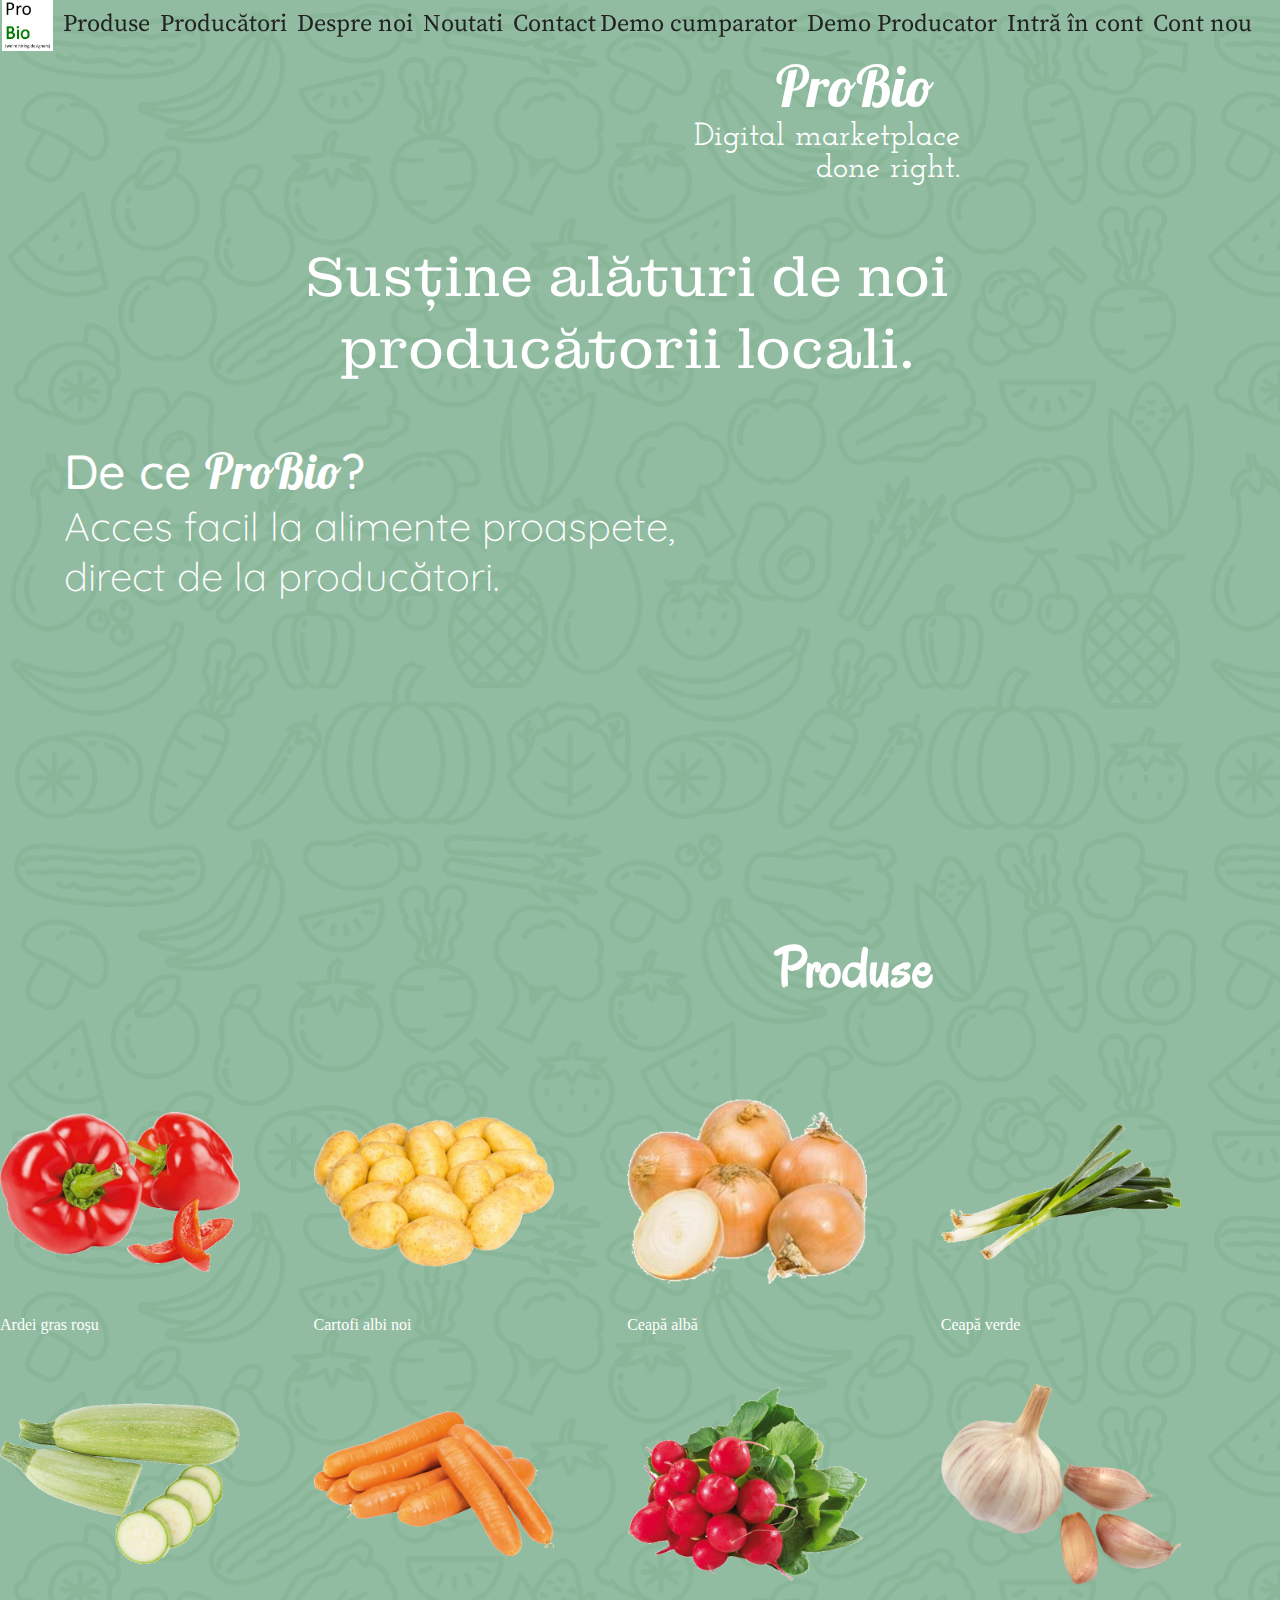
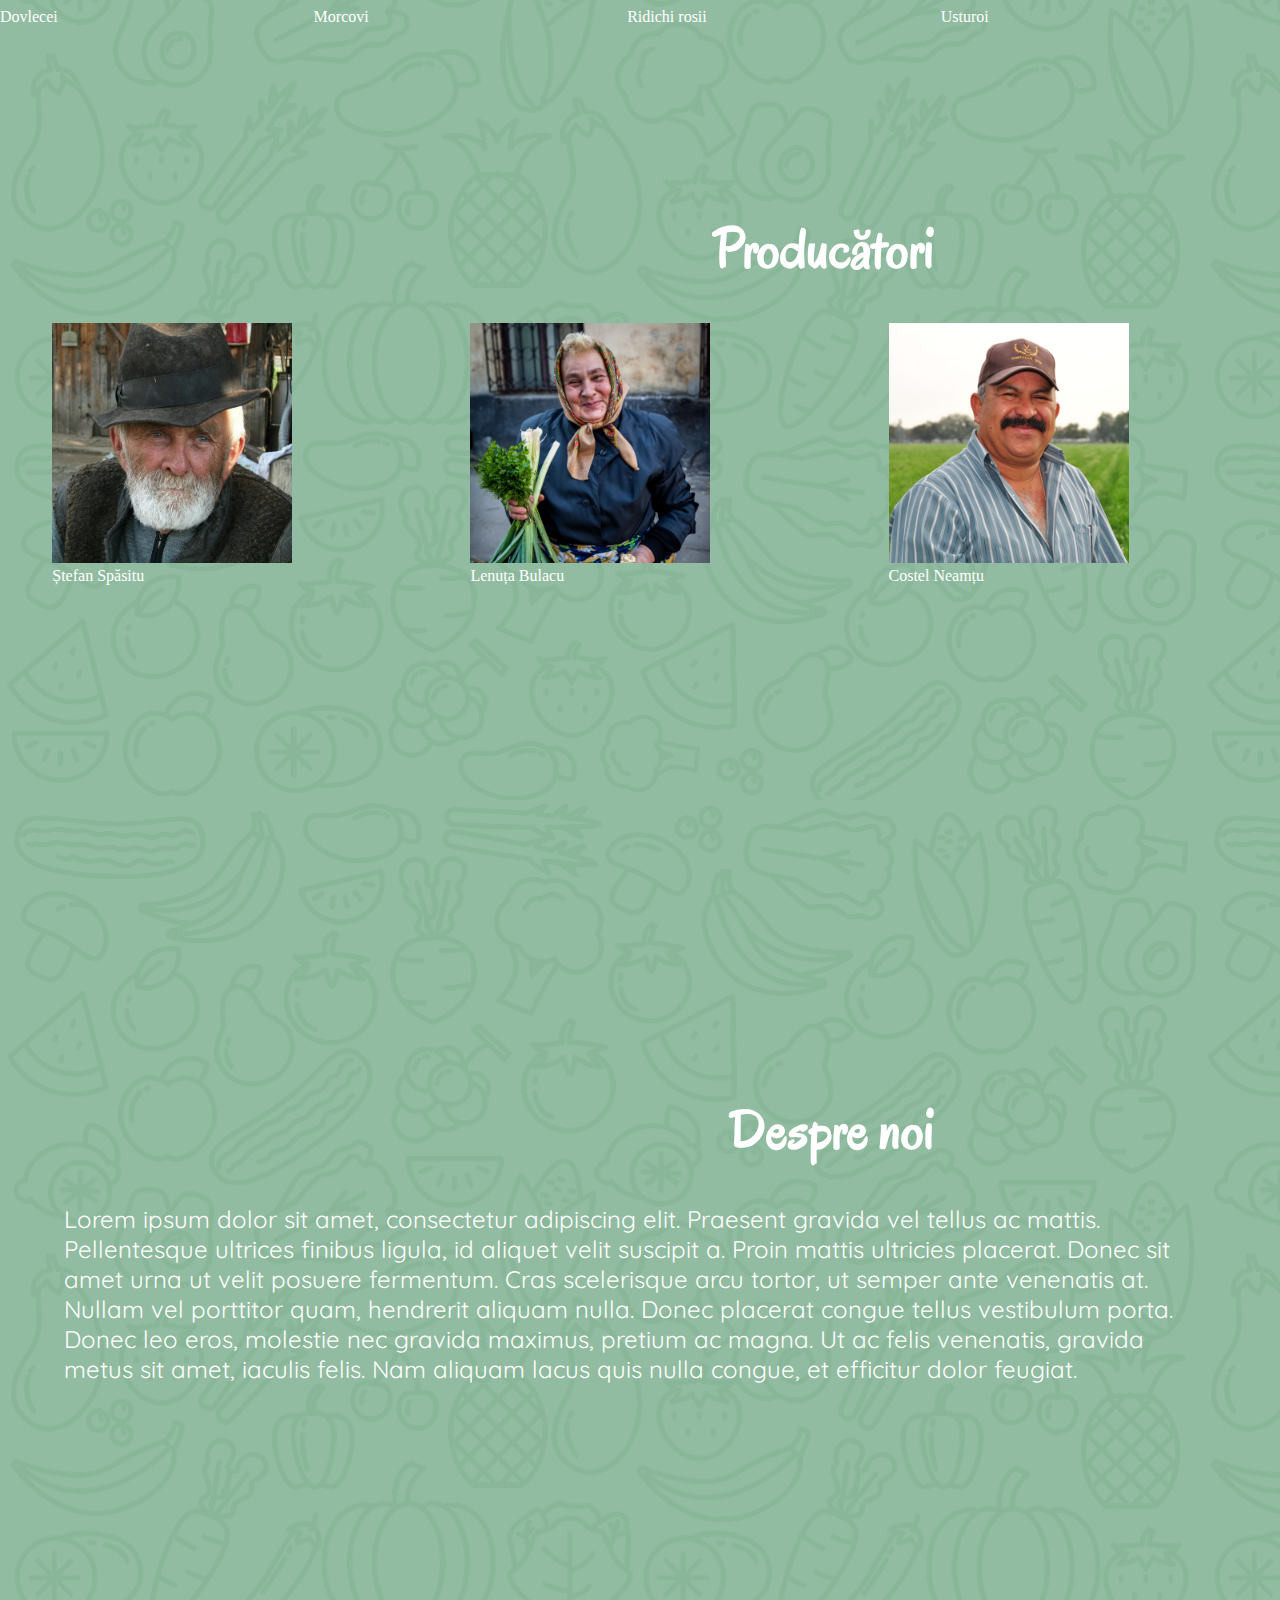
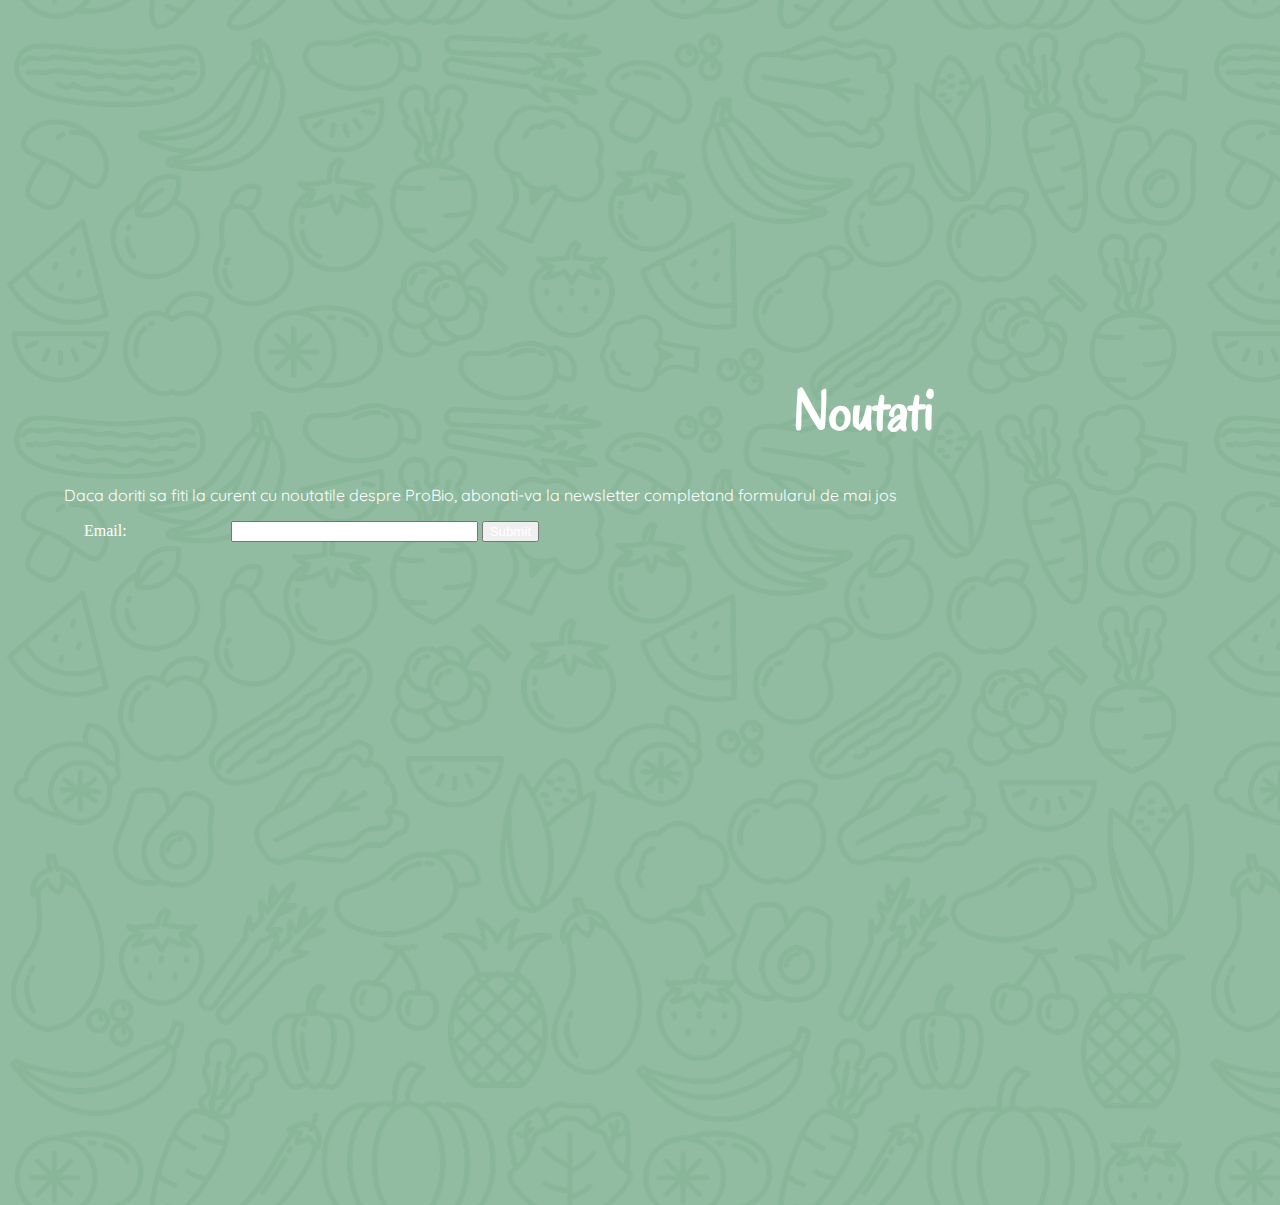
<file: index.html>
<!DOCTYPE html>
<html lang="ro">
	<head>
		<!-- Global site tag (gtag.js) - Google Analytics -->
		<script async src="https://www.googletagmanager.com/gtag/js?id=G-5HQ3FS146Y"></script>
		<script>
			window.dataLayer = window.dataLayer || [];
			function gtag(){dataLayer.push(arguments);}
			gtag('js', new Date());

			gtag('config', 'G-5HQ3FS146Y');
		</script>
		<!-- End of Google Analytics -->
		<!-- Hotjar Tracking Code for https://eeturcanu.github.io/ProBio_LP/ -->
		<script>
			(function(h,o,t,j,a,r){
				h.hj=h.hj||function(){(h.hj.q=h.hj.q||[]).push(arguments)};
				h._hjSettings={hjid:2743775,hjsv:6};
				a=o.getElementsByTagName('head')[0];
				r=o.createElement('script');r.async=1;
				r.src=t+h._hjSettings.hjid+j+h._hjSettings.hjsv;
				a.appendChild(r);
			})(window,document,'https://static.hotjar.com/c/hotjar-','.js?sv=');
		</script>
		<meta charset="UTF-8">
		<meta name="viewport" content="width=device-width, initial-scale=1.0">
		<meta http-equiv="X-UA-Compatible" content="ie=edge">
		<link rel="icon" href="favicon.png" type="image/png"/>
		<title>ProBio</title>
		<link rel="stylesheet" href="assets/stylesheet/style.css">
	</head>

	<body>
		<div id="navbar" role="navigation">
			<div class="container">
				<ul id="nav-links" class="container">
					<li><a id="nav-brand" href="#front-page"><img id="brand-logo" src="assets/images/logo.png" alt="logo"></img><!--<span id="brand-name">ProBio</span>--></a></li>
					<li><a href="#produse">Produse</a></li>
					<li><a href="#producatori">Producători</a></li>
					<li><a href="#despre-noi">Despre noi</a></li>
					<li><a href="#noutati">Noutati</a></li>
					<li><a href="#contact">Contact</a></li>
				</ul>

				<span id="nav-auth" class="container">
					<a href="produse.html">Demo cumparator</a>
					<a href="anunturi.html">Demo Producator</a>
					<a id="user-login" href="javascript:;">Intră în cont</a>
					<a id="user-signup" href="javascript:;">Cont nou</a>
				</span>
			</div>
		</div>

		<section id="front-page">
			<p class="title">ProBio</p>
			<p class="description-intro">Digital marketplace<br>done right.</p>
			<p id="call-to-action">Susține alături de noi<br>producătorii locali.</p>
			<p id="why-us">De ce <span class="title">ProBio</span>?</p>
			<p class="selling-point">Acces facil la alimente proaspete,<br>direct de la producători.</p>
		</section>

		<section id="produse">
			<h1>Produse</h1>
			<div class="grid max-8">
				<div class="product"><img src="assets/images/products/ardei-gras-rosu.png"></img><div>Ardei gras roșu</div></div>
				<div class="product"><img src="assets/images/products/cartofi-albi-noi.png"></img><div>Cartofi albi noi</div></div>
				<div class="product"><img src="assets/images/products/ceapa-alba.png"></img><div>Ceapă albă</div></div>
				<div class="product"><img src="assets/images/products/ceapa-verde.png"></img><div>Ceapă verde</div></div>
				<div class="product"><img src="assets/images/products/dovlecei.png"></img><div>Dovlecei</div></div>
				<div class="product"><img src="assets/images/products/morcovi.png"></img><div>Morcovi</div></div>
				<div class="product"><img src="assets/images/products/ridichi-rosii.png"></img><div>Ridichi rosii</div></div>
				<div class="product"><img src="assets/images/products/usturoi.png"></img><div>Usturoi</div></div>
			</div>
		</section>

		<section id="producatori">
			<h1>Producători</h1>
			<div class="grid">
				<div class="producer"><img src="assets/images/producers/Spasitu-Stefan.jpg"></img><div>Ștefan Spăsitu</div></div>
				<div class="producer"><img src="assets/images/producers/Bulacu-Lenuta.jpg"></img><div>Lenuța Bulacu</div></div>
				<div class="producer"><img src="assets/images/producers/Neamtu-Costel.jpg"></img><div>Costel Neamțu</div></div>
			</div>
		</section>

		<section id="despre-noi">
			<h1>Despre noi</h1>
			<p>Lorem ipsum dolor sit amet, consectetur adipiscing elit. Praesent gravida vel tellus ac mattis. Pellentesque ultrices finibus ligula, id aliquet velit suscipit a. Proin mattis ultricies placerat. Donec sit amet urna ut velit posuere fermentum. Cras scelerisque arcu tortor, ut semper ante venenatis at. Nullam vel porttitor quam, hendrerit aliquam nulla. Donec placerat congue tellus vestibulum porta. Donec leo eros, molestie nec gravida maximus, pretium ac magna. Ut ac felis venenatis, gravida metus sit amet, iaculis felis. Nam aliquam lacus quis nulla congue, et efficitur dolor feugiat.</p>
		</section>

		<section id="noutati">
			<h1>Noutati</h1>
			<p>Daca doriti sa fiti la curent cu noutatile despre ProBio, abonati-va la newsletter completand formularul de mai jos</p>
			<form id="newsletter-form" action="https://formspree.io/f/mzbobbqw" method="POST">
				<label>Email:</label>
				<input type="email" name="email" />
				<button id="newsletter-form-button">Submit</button>
				<p id="newsletter-form-status"></p>
			</form>
		</section>

		<!-- <footer id="contact">
			<p>date contact</p>
			<p><a href="mailto:name@domain">name@domain</a></p>
		</footer> -->

		<script src="scripts/lazyLoadBackground.js"></script>
		<script src="scripts/showNavbarOnScroll.js"></script>
		<script src="scripts/index.js"></script>
		<script>
			var form = document.getElementById("newsletter-form");

			async function handleSubmit(event) {
			  event.preventDefault();
			  var status = document.getElementById("newsletter-form-status");
			  var data = new FormData(event.target);
			  fetch(event.target.action, {
				method: form.method,
				body: data,
				headers: {
					'Accept': 'application/json'
				}
			  }).then(response => {
				status.innerHTML = "V-ati abonat cu succes!";
				form.reset()
			  }).catch(error => {
				status.innerHTML = "A aparut o problema la abonare. Va rugam sa incercati din nou."
			  });
			}
			form.addEventListener("submit", handleSubmit)
		</script>
	</body>
</html>
</file>
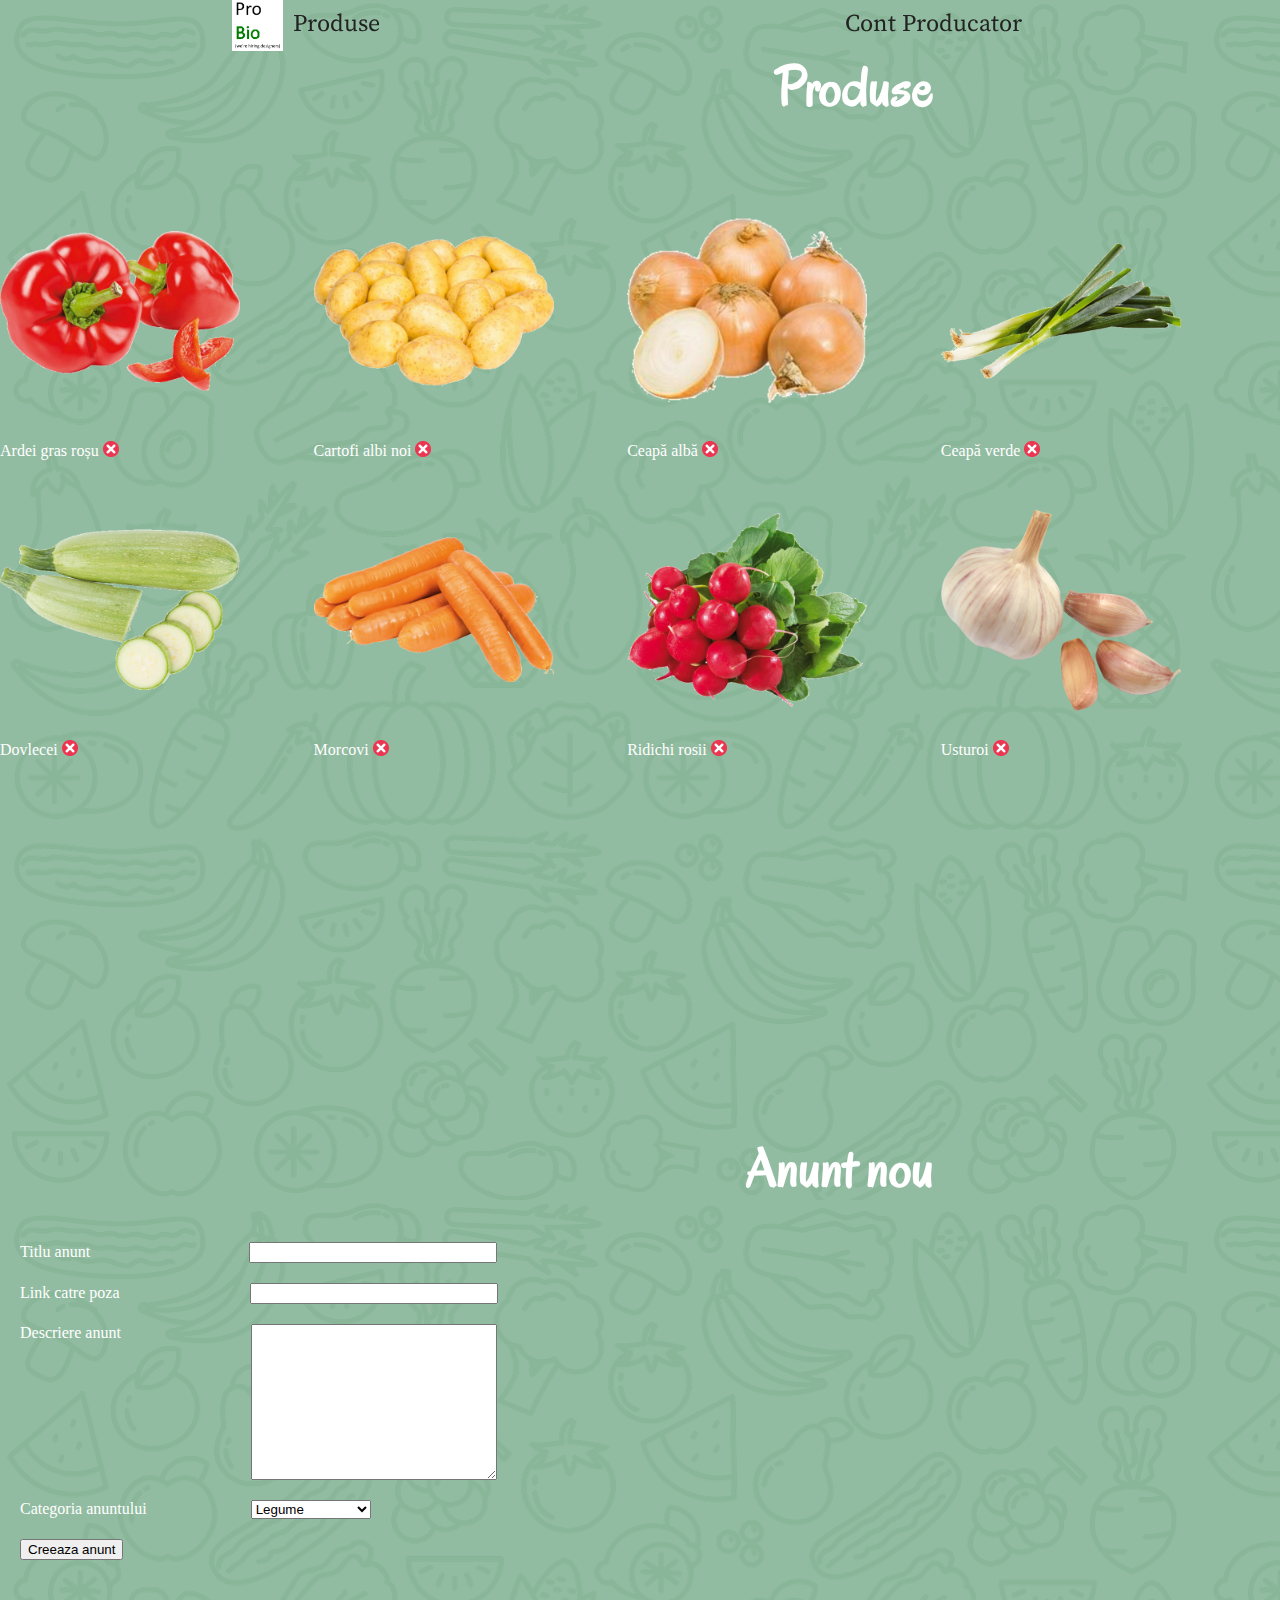
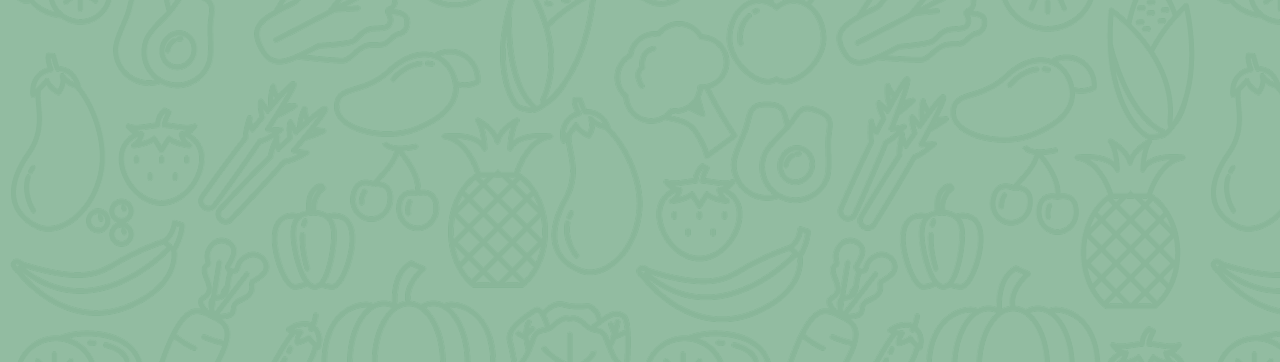
<file: anunturi.html>
<!DOCTYPE html>
<html lang="ro">
	<head>
		<!-- Global site tag (gtag.js) - Google Analytics -->
		<script async src="https://www.googletagmanager.com/gtag/js?id=G-5HQ3FS146Y"></script>
		<script>
			window.dataLayer = window.dataLayer || [];
			function gtag(){dataLayer.push(arguments);}
			gtag('js', new Date());

			gtag('config', 'G-5HQ3FS146Y');
		</script>
		<!-- End of Google Analytics -->
		<!-- Hotjar Tracking Code for https://eeturcanu.github.io/ProBio_LP/ -->
		<script>
			(function(h,o,t,j,a,r){
				h.hj=h.hj||function(){(h.hj.q=h.hj.q||[]).push(arguments)};
				h._hjSettings={hjid:2743775,hjsv:6};
				a=o.getElementsByTagName('head')[0];
				r=o.createElement('script');r.async=1;
				r.src=t+h._hjSettings.hjid+j+h._hjSettings.hjsv;
				a.appendChild(r);
			})(window,document,'https://static.hotjar.com/c/hotjar-','.js?sv=');
		</script>
		<meta charset="UTF-8">
		<meta name="viewport" content="width=device-width, initial-scale=1.0">
		<meta http-equiv="X-UA-Compatible" content="ie=edge">
		<link rel="icon" href="favicon.png" type="image/png"/>
		<title>ProBio</title>
		<link rel="stylesheet" href="assets/stylesheet/style.css">
	</head>

	<body>
		<div id="navbar" role="navigation">
			<div class="container">
				<ul id="nav-links" class="container">
					<li><a id="nav-brand" href="index.html"><img id="brand-logo" src="assets/images/logo.png" alt="logo"></img><!--<span id="brand-name">ProBio</span>--></a></li>
					<li><a href="produse.html">Produse</a></li>
				</ul>

				<span id="nav-auth" class="container">
					<a>Cont Producator</a>
				</span>
			</div>
		</div>
		<section id="produse">
			<h1>Produse</h1>
			<div id="div-produse" class="grid">
			</div>
		</section>
		<section id="anunt-nou">
			<h1>Anunt nou</h1>
			<label for="title">Titlu anunt</label>
			<input type="text" id="title"><br>
			<label for="photo">Link catre poza</label>
			<input type="text" id="photo"><br>
			<label for="description">Descriere anunt</label>
			<textarea type="text" id="description" rows="10" cols="70"></textarea><br>
			<label>Categoria anuntului</label>
			<select id="category" name="category">
				<option value="legumes" selected>Legume</option>
				<option value="fruits">Fructe</option>
				<option value="dairy">Produse Lactate</option>
			</select><br>
			<button id="create-listing-btn" onclick="create_listing();">Creeaza anunt</button>
		</section>


		<script src="scripts/lazyLoadBackground.js"></script>
		<script src="scripts/showNavbarOnScroll.js"></script>
		<script src="scripts/index.js"></script>
		<script>
			start();
			update_listings_container();
		</script>
	</body>
</html>
</file>
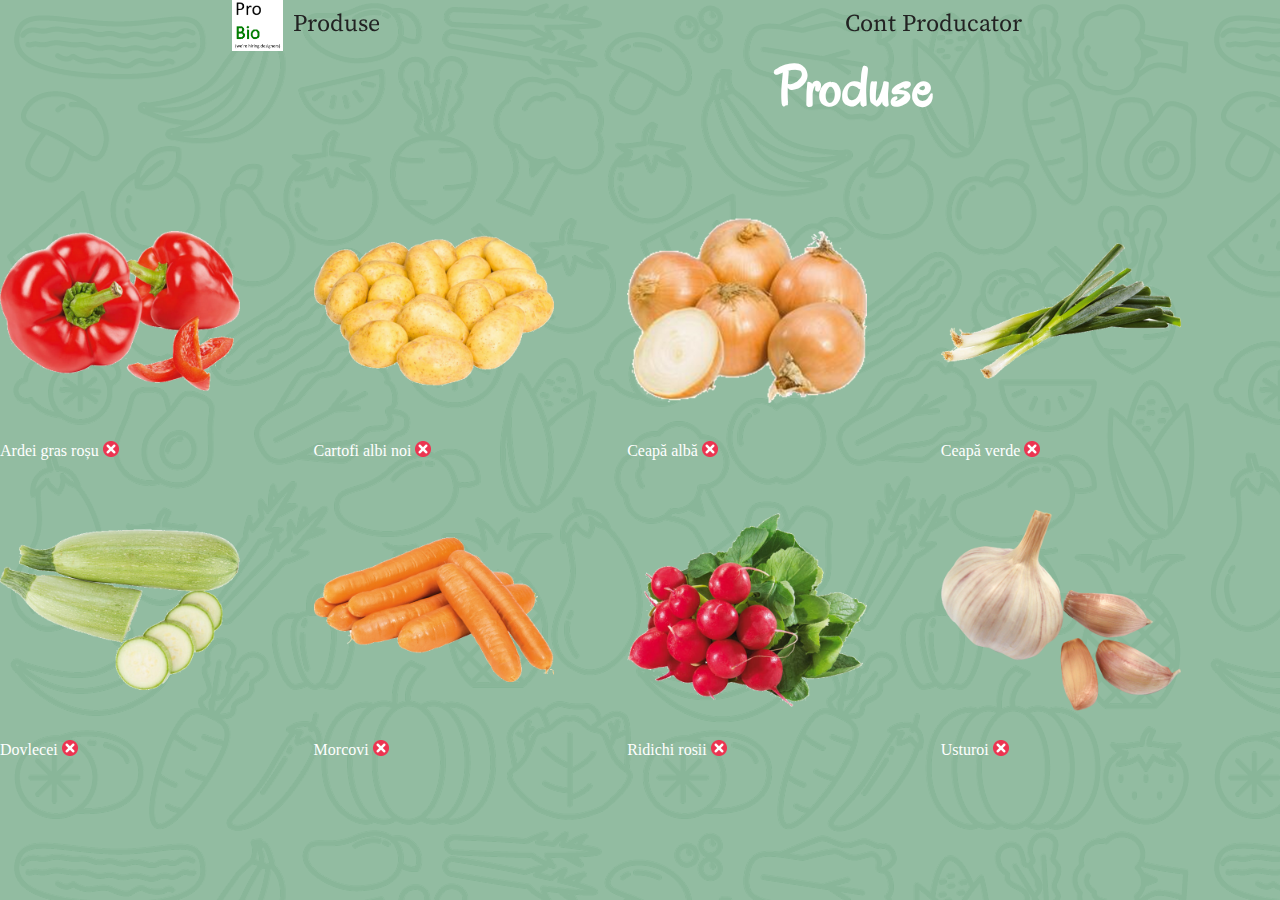
<file: producator.html>
<!DOCTYPE html>
<html lang="ro">
	<head>
		<!-- Global site tag (gtag.js) - Google Analytics -->
		<script async src="https://www.googletagmanager.com/gtag/js?id=G-5HQ3FS146Y"></script>
		<script>
			window.dataLayer = window.dataLayer || [];
			function gtag(){dataLayer.push(arguments);}
			gtag('js', new Date());

			gtag('config', 'G-5HQ3FS146Y');
		</script>
		<!-- End of Google Analytics -->
		<!-- Hotjar Tracking Code for https://eeturcanu.github.io/ProBio_LP/ -->
		<script>
			(function(h,o,t,j,a,r){
				h.hj=h.hj||function(){(h.hj.q=h.hj.q||[]).push(arguments)};
				h._hjSettings={hjid:2743775,hjsv:6};
				a=o.getElementsByTagName('head')[0];
				r=o.createElement('script');r.async=1;
				r.src=t+h._hjSettings.hjid+j+h._hjSettings.hjsv;
				a.appendChild(r);
			})(window,document,'https://static.hotjar.com/c/hotjar-','.js?sv=');
		</script>
		<meta charset="UTF-8">
		<meta name="viewport" content="width=device-width, initial-scale=1.0">
		<meta http-equiv="X-UA-Compatible" content="ie=edge">
		<link rel="icon" href="favicon.png" type="image/png"/>
		<title>ProBio</title>
		<link rel="stylesheet" href="assets/stylesheet/style.css">
	</head>

	<body>
		<div id="navbar" role="navigation">
			<div class="container">
				<ul id="nav-links" class="container">
					<li><a id="nav-brand" href="#front-page"><img id="brand-logo" src="assets/images/logo.png" alt="logo"></img><!--<span id="brand-name">ProBio</span>--></a></li>
					<li><a href="produse.html">Produse</a></li>
				</ul>

				<span id="nav-auth" class="container">
					<a>Cont Producator</a>
				</span>
			</div>
		</div>
		<section id="produse">
			<h1>Produse</h1>
			<div id="div-produse" class="grid">
			</div>
		</section>


		<script src="scripts/lazyLoadBackground.js"></script>
		<script src="scripts/showNavbarOnScroll.js"></script>
		<script src="scripts/index.js"></script>
		<script>
			start();
			update_listings_container();
		</script>
	</body>
</html>
</file>
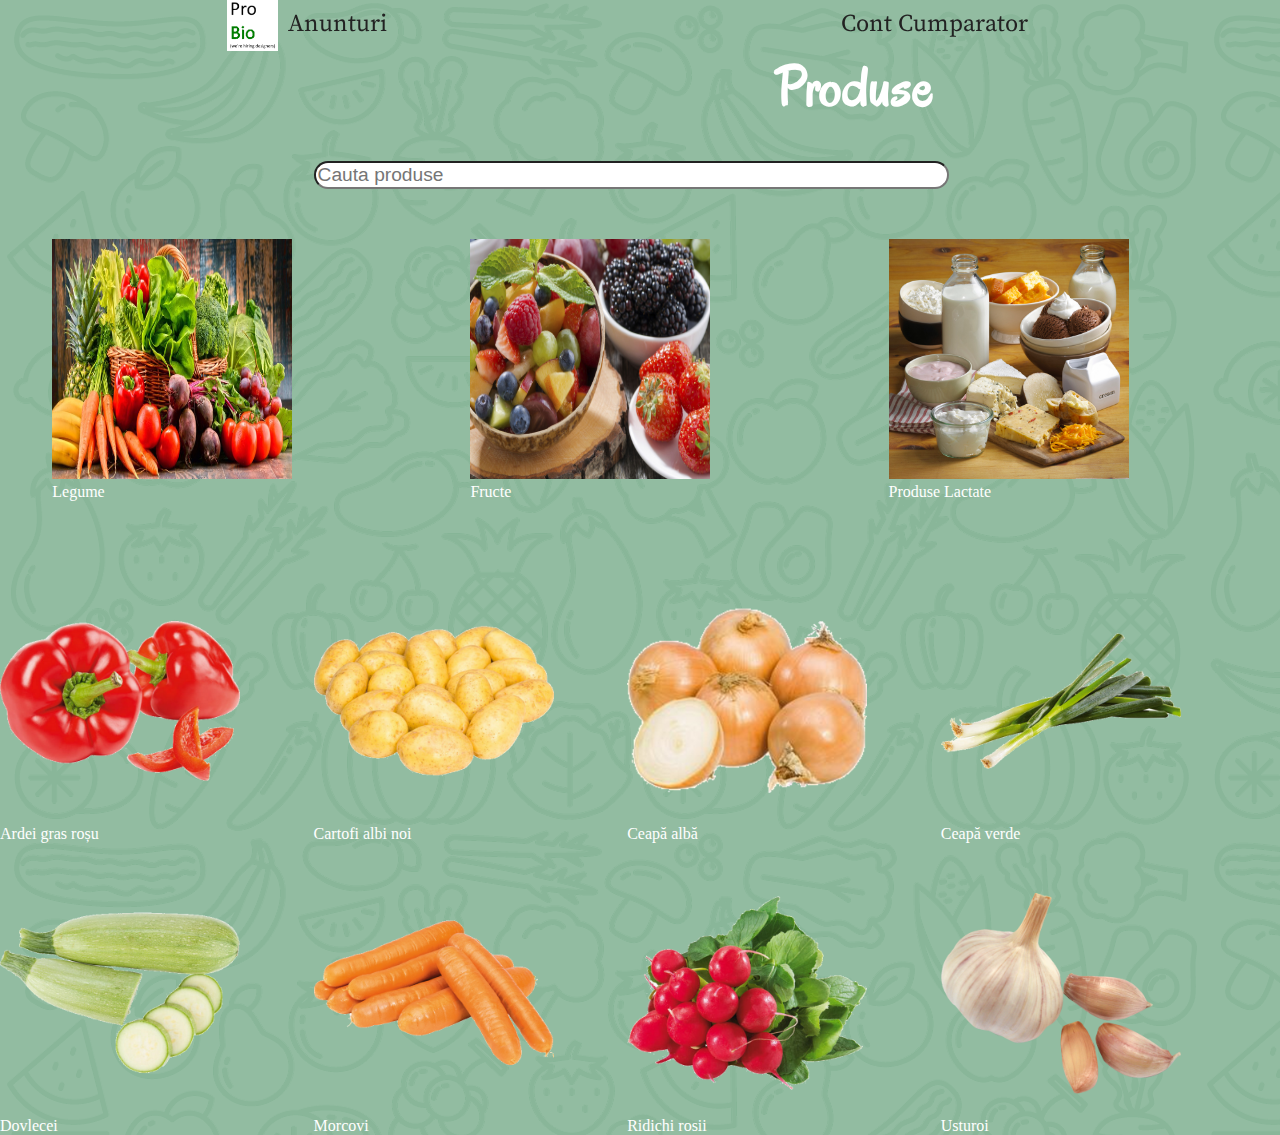
<file: produse.html>
<!DOCTYPE html>
<html lang="ro">
	<head>
		<!-- Global site tag (gtag.js) - Google Analytics -->
		<script async src="https://www.googletagmanager.com/gtag/js?id=G-5HQ3FS146Y"></script>
		<script>
			window.dataLayer = window.dataLayer || [];
			function gtag(){dataLayer.push(arguments);}
			gtag('js', new Date());

			gtag('config', 'G-5HQ3FS146Y');
		</script>
		<!-- End of Google Analytics -->
		<!-- Hotjar Tracking Code for https://eeturcanu.github.io/ProBio_LP/ -->
		<script>
			(function(h,o,t,j,a,r){
				h.hj=h.hj||function(){(h.hj.q=h.hj.q||[]).push(arguments)};
				h._hjSettings={hjid:2743775,hjsv:6};
				a=o.getElementsByTagName('head')[0];
				r=o.createElement('script');r.async=1;
				r.src=t+h._hjSettings.hjid+j+h._hjSettings.hjsv;
				a.appendChild(r);
			})(window,document,'https://static.hotjar.com/c/hotjar-','.js?sv=');
		</script>
		<meta charset="UTF-8">
		<meta name="viewport" content="width=device-width, initial-scale=1.0">
		<meta http-equiv="X-UA-Compatible" content="ie=edge">
		<link rel="icon" href="favicon.png" type="image/png"/>
		<title>ProBio</title>
		<link rel="stylesheet" href="assets/stylesheet/style.css">
	</head>

	<body>
		<div id="navbar" role="navigation">
			<div class="container">
				<ul id="nav-links" class="container">
					<li><a id="nav-brand" href="index.html"><img id="brand-logo" src="assets/images/logo.png" alt="logo"></img><!--<span id="brand-name">ProBio</span>--></a></li>
					<li><a href="anunturi.html">Anunturi</a></li>
				</ul>

				<span id="nav-auth" class="container">
					<a>Cont Cumparator</a>
				</span>
			</div>
		</div>
		<section id="produse">
			<h1>Produse</h1>
            <input id="search-bar" type="text" placeholder="Cauta produse" onkeyup="search();">
			<div id="categorii" class="grid">
				<div class="categorii legumes" onclick="change_category('legumes');"><img src="assets/images/legumes.jpg"></img><div>Legume</div></div>
				<div class="categorii fruits" onclick="change_category('fruits');"><img src="assets/images/fruits.jpg"></img><div>Fructe</div></div>
				<div class="categorii dairy" onclick="change_category('dairy');"><img src="assets/images/dairy.jpg"></img><div>Produse Lactate</div></div>
            </div>
            <div id="produse-div" class="grid">
			</div>
		</section>


		<script src="scripts/lazyLoadBackground.js"></script>
		<script src="scripts/showNavbarOnScroll.js"></script>
		<script src="scripts/index.js"></script>
		<script>
			start();
            change_category("legumes");
		</script>
	</body>
</html>
</file>
<file: assets/stylesheet/style.css>
@import "fonts.css";

:root {
	--logo-min-width : 20px;
	--logo-width: 4vw;
	--navbar-height: max(var(--logo-min-width), var(--logo-width));
	--document-width: 98vw;
	--document-height: 98vh;
	--page-height: calc(
		var(--document-height) - var(--navbar-height) - 1px
	);
	--bg-blur: blur(1px);
	--title-padding: 25vw;
	--description-intro-padding: calc(
		var(--title-padding) - 2vw
	);
}

* {
	color: white;
}
body {
	margin: 0;
}
a {
	color: #222;
}

#navbar {
	position: fixed;
	top: 0;
	width: var(--document-width);
	z-index: 10;
}

#navbar .container {
	align-items: baseline;
	display: flex;
	flex-wrap: wrap;
	justify-content: space-around;
}

#navbar #brand-logo {
	min-width: var(--logo-min-width);
	vertical-align: middle;
	width: var(--logo-width);
}

#navbar a {
	text-decoration: none;
	white-space: nowrap;
}

#nav-links,
#nav-auth {
	font-family: SourceSerifProRegular;
	list-style-type: none;
	margin: 0;
	padding: 0;
	text-align: center;
	font-size: 1.5em;
}

#nav-links>li,
#nav-auth>a {
	display: inline;
	padding: 0 5px;
}
#nav-links>li:first-child,
#nav-auth>a:first-child {
	padding-left: 0;
}
#nav-links>li:last-child,
#nav-auth>a:last-child {
	padding-right: 0;
}

body>section { /* pages */
	padding: var(--navbar-height) 0 0 0;
	width: var(--document-width);
	height: var(--page-height);
}

body>section>* {
	z-index: 1;
}

.title {
	font-family: LobsterRegular;
}

body>section h1,
#front-page p.title {
	font-size: 3.5em;
	padding-right: var(--title-padding);
	text-align: right;
	white-space: nowrap;
	margin-top: 0;
}

#front-page .title {
	margin: 0;
}

#front-page .description-intro {
	font-family: JosefinSlab_latin;
	font-size: 2em;
	font-weight: 500;
	margin: 0;
	padding-left: 5vw;
	padding-right: var(--description-intro-padding);
	text-align: right;
}

#call-to-action {
	font-family: MontaguSlab;
	font-size: 3.5em;
	padding-left: 5vw;
	padding-right: 5vw;
	text-align: center;
}

#why-us,
.selling-point,
#despre-noi p {
	font-family: Quicksand;
	padding-left: 5vw;
	padding-right: 5vw;
}

#why-us,
.selling-point {
	font-size: 2.5em;
}

#why-us {
	font-size: 3em;
	font-weight: 500;
	margin-bottom: 0;
}
.selling-point {
	font-weight: 300;
	margin: 0;
}

#despre-noi p {
	font-size: 1.5em;
}

.grid {
	display: flex;
	flex-wrap: wrap;
	justify-content: space-around;
}

.grid>div {
	min-width: 25%;
	max-width: 24vw;
	flex: 1 1 auto;
	justify-content: center;
}

.grid.max-8>div:nth-child(n+9) {
	display: none;
}

.grid>div>img {
	max-height: 30vh;
	max-width: 24vw;
	/* height: auto; */
	height: 240px;
	width: 240px;
}

#noutati p {
	font-family: Quicksand;
	padding-left: 5vw;
	padding-right: 5vw;
}
#noutati label {
	padding-left: 5vw;
}
#noutati input {
	padding-right: 5vw;
	color: black !important;
}

body>section h1 {
	font-family: Oregano;
}

@media only screen and (max-width: 739px) {
	body>section {
		padding-top: calc(4 * var(--navbar-height));
	}

	body>section h1,
	#front-page p.title {
		padding-right: 0;
		text-align: center;
	}

	#front-page .description-intro {
		font-size: 1.75em;
	}

	#call-to-action {
		font-size: 1.3em;
		text-align: left;
	}

	#why-us,
	.selling-point {
		font-size: 1.5em;
	}
}

button.remove-listing {
	background: url(../images/remove.png) no-repeat;
	width: 16px;
	height: 16px;
	margin-top: 6px;
	margin-left: 4px;
	margin-right: 5px;
	cursor:pointer;
	border: none;
  }

.categorii {
	transition: transform .15s;
}
.categorii.legumes:hover {
	transform: scale(1.15); /* (150% zoom - Note: if the zoom is too large, it will go outside of the viewport) */
}
.categorii.fruits:hover {
	transform: scale(1.15); /* (150% zoom - Note: if the zoom is too large, it will go outside of the viewport) */
}
.categorii.dairy:hover {
	transform: scale(1.15); /* (150% zoom - Note: if the zoom is too large, it will go outside of the viewport) */
}
.categorii>div {
	margin-bottom: 50px;
}
#search-bar {
	margin-bottom: 50px;
	margin-left:25%;
	width: 50%;
	font-size: larger;
	color: black;
	border-radius:25px;
}
input {
	color: black;
}
select {
	color: black;
}
option {
	color: black;
}
#create-listing-btn {
	color: black;
}
input#title {
	width: 240px;
	margin-bottom: 20px;
	margin-left:55px;
}
input#photo {
	width: 240px;
	margin-bottom: 20px;
	margin-left:26px;
}
textarea#description {
	width: 240px;
	margin-bottom: 20px;
	vertical-align: top;
	color:black;
	margin-left:26px;
}
label {
	align-content: center;
	margin-left: 20px;
	margin-right: 100px;
}
#create-listing-btn {
	margin-top:20px;
	margin-left: 20px;
}
section#anunt-nou {
	margin-top:200px;
}
.product {
	margin-top: 30px;
}
</file>
